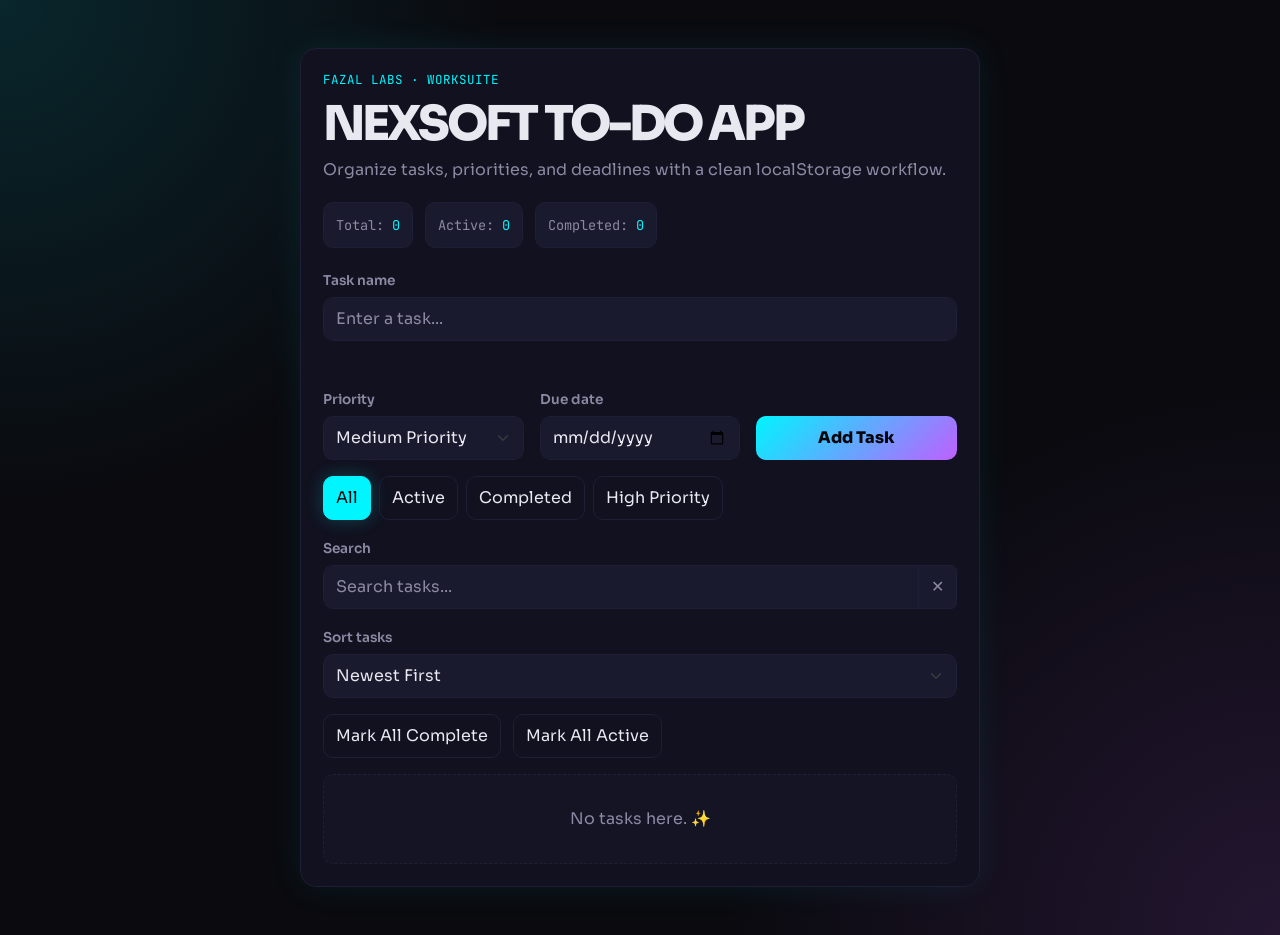
<file: index.html>
<!doctype html>
<html lang="en">

<head>
    <meta charset="UTF-8">
    <meta name="viewport" content="width=device-width, initial-scale=1.0">
    <meta name="description"
        content="A responsive dark neon to-do app with localStorage, priorities, due dates, filters, search, and sorting.">

    <title>Nexsoft To-Do App | Task Manager with Priorities &amp; Due Dates</title>
    <link rel="icon" type="image/svg+xml" href="assets/favicon.svg" />

    <link rel="canonical" href="https://fazal305.github.io/nexsoft-todo-app/">

    <meta property="og:type" content="website">
    <meta property="og:url" content="https://fazal305.github.io/nexsoft-todo-app/">
    <meta property="og:title" content="Nexsoft To-Do App | Task Manager with Priorities &amp; Due Dates">
    <meta property="og:description"
        content="A responsive dark neon to-do app with localStorage, priorities, due dates, filters, search, and sorting.">

    <meta name="twitter:card" content="summary_large_image">
    <meta name="twitter:title" content="Nexsoft To-Do App | Task Manager with Priorities &amp; Due Dates">
    <meta name="twitter:description"
        content="A responsive dark neon to-do app with localStorage, priorities, due dates, filters, search, and sorting.">

    <link
        href="https://fonts.googleapis.com/css2?family=Sora:wght@400;500;600;700;800&family=JetBrains+Mono:wght@400;500&display=swap"
        rel="stylesheet">
    <link href="https://cdn.jsdelivr.net/npm/bootstrap@5.3.8/dist/css/bootstrap.min.css" rel="stylesheet">
    <link rel="stylesheet" href="styles.css">
    <script type="module">
        import { init } from "./bugwatcher.js";

        const { hostname } = window.location;
        const environment = /^(localhost|127\.0\.0\.1)$/.test(hostname)
          ? "development"
          : /-git-|-(?=[a-z]*\d)[a-z0-9]{9}-[a-z0-9]+\.vercel\.app$|^deploy-preview-\d+--.+\.netlify\.app$/.test(hostname)
            ? "staging"
            : "production";

        if (environment !== "development") {
          init({
            key: "bwp_pk_3RBxreHyb7oPmwvGSGaI0Yw84e1qXIYfKi3ierns",
            endpoint: "https://bugwatcher-pings-api.onrender.com/api/v1/ping",
            environment,
            maxReports: 20,
          });
        }
    </script>
</head>

<body>
    <main class="container py-5">
        <section class="row justify-content-center" aria-label="To-do app">
            <div class="col-12 col-lg-8">
                <div class="app-card">
                    <header class="app-header">
                        <p class="brand-label">Fazal Labs · WorkSuite</p>
                        <h1 class="app-title">Nexsoft To-Do App</h1>
                        <p class="app-subtitle">
                            Organize tasks, priorities, and deadlines with a clean localStorage workflow.
                        </p>
                    </header>

                    <section class="stats-row" aria-label="Task statistics">
                        <div class="stat-box">
                            Total:
                            <span id="total-count">0</span>
                        </div>

                        <div class="stat-box">
                            Active:
                            <span id="active-count">0</span>
                        </div>

                        <div class="stat-box">
                            Completed:
                            <span id="completed-count">0</span>
                        </div>
                    </section>

                    <section class="task-form" aria-label="Add a new task">
                        <label class="form-label" for="task-input">Task name</label>
                        <input type="text" id="task-input" class="form-control" placeholder="Enter a task..."
                            autocomplete="off">

                        <small id="validation-message" class="validation-message" aria-live="polite"></small>

                        <div class="row g-3 mt-1">
                            <div class="col-md-4">
                                <label class="form-label" for="priority-select">Priority</label>
                                <select id="priority-select" class="form-select">
                                    <option value="medium">Medium Priority</option>
                                    <option value="low">Low Priority</option>
                                    <option value="high">High Priority</option>
                                </select>
                            </div>

                            <div class="col-md-4">
                                <label class="form-label" for="due-date-input">Due date</label>
                                <input type="date" id="due-date-input" class="form-control">
                            </div>

                            <div class="col-md-4 d-grid align-items-end">
                                <button id="add-btn" class="btn add-btn" type="button">
                                    Add Task
                                </button>
                            </div>
                        </div>
                    </section>

                    <section class="filters-section" aria-label="Task filters">
                        <div class="d-flex flex-wrap gap-2">
                            <button class="btn filter-btn active-filter" type="button" data-filter="all">
                                All
                            </button>

                            <button class="btn filter-btn" type="button" data-filter="active">
                                Active
                            </button>

                            <button class="btn filter-btn" type="button" data-filter="completed">
                                Completed
                            </button>

                            <button class="btn filter-btn" type="button" data-filter="high-priority">
                                High Priority
                            </button>
                        </div>
                    </section>

                    <section class="search-section" aria-label="Search tasks">
                        <label class="form-label" for="search-input">Search</label>

                        <div class="input-group">
                            <input type="text" id="search-input" class="form-control" placeholder="Search tasks..."
                                autocomplete="off">

                            <button id="clear-search-btn" class="btn btn-outline-secondary" type="button"
                                aria-label="Clear search">
                                ✕
                            </button>
                        </div>
                    </section>

                    <section class="sort-section" aria-label="Sort tasks">
                        <label class="form-label" for="sort-select">Sort tasks</label>

                        <select id="sort-select" class="form-select">
                            <option value="newest">Newest First</option>
                            <option value="oldest">Oldest First</option>
                            <option value="priority">Priority (High First)</option>
                            <option value="due-date">Due Date</option>
                        </select>
                    </section>

                    <section class="bulk-actions" aria-label="Bulk task actions">
                        <button id="mark-all-complete-btn" class="btn bulk-btn" type="button">
                            Mark All Complete
                        </button>

                        <button id="mark-all-active-btn" class="btn bulk-btn" type="button">
                            Mark All Active
                        </button>

                        <button id="clear-completed-btn" class="btn clear-btn" type="button">
                            Clear Completed
                        </button>
                    </section>

                    <section id="task-list" class="task-list" aria-label="Task list"></section>

                    <div id="empty-state" class="empty-state">
                        No tasks here. ✨
                    </div>
                </div>
            </div>
        </section>
    </main>

    <div id="success-toast" class="success-toast" role="status" aria-live="polite"></div>

    <script src="https://code.jquery.com/jquery-3.7.1.min.js"></script>
    <script src="https://cdn.jsdelivr.net/npm/bootstrap@5.3.8/dist/js/bootstrap.bundle.min.js"></script>
    <script src="script.js"></script>
</body>

</html>
</file>
<file: styles.css>
:root {
  --bg: #0a0a0f;
  --surface: #111120;
  --surface-2: #1a1a2e;
  --border: #1e1e35;
  --cyan: #00f5ff;
  --purple: #bf5fff;
  --green: #00ff88;
  --amber: #f5a623;
  --red: #ff3860;
  --text: #e8e8f0;
  --muted: #8b89a3;
  --transition: 0.25s ease;
  --radius: 10px;
}

* {
  box-sizing: border-box;
}

html {
  min-height: 100%;
}

body {
  min-height: 100vh;
  margin: 0;
  font-family: "Sora", sans-serif;
  color: var(--text);
  background:
    radial-gradient(
      circle at top left,
      rgba(0, 245, 255, 0.12),
      transparent 32%
    ),
    radial-gradient(
      circle at bottom right,
      rgba(191, 95, 255, 0.14),
      transparent 35%
    ),
    var(--bg);
  overflow-x: hidden;
}

.app-card {
  width: 100%;
  max-width: 680px;
  margin: 0 auto;
  padding: 1.35rem;
  background: rgba(17, 17, 32, 0.95);
  border: 1px solid var(--border);
  border-radius: 16px;
  box-shadow: 0 0 35px rgba(0, 245, 255, 0.08);
}

.app-header {
  margin-bottom: 1.25rem;
}

.brand-label {
  margin: 0 0 0.35rem;
  color: var(--cyan);
  font-family: "JetBrains Mono", monospace;
  font-size: 0.78rem;
  letter-spacing: 0.08em;
  text-transform: uppercase;
}

.app-title {
  margin: 0;
  font-size: clamp(1.75rem, 7vw, 3rem);
  font-weight: 800;
  letter-spacing: -0.06em;
  text-transform: uppercase;
}

.app-subtitle {
  margin: 0.35rem 0 0;
  color: var(--muted);
}

.stats-row {
  display: flex;
  flex-wrap: wrap;
  gap: 0.75rem;
  margin-bottom: 1.25rem;
}

.stat-box {
  min-height: 44px;
  padding: 0.75rem;
  border: 1px solid var(--border);
  border-radius: var(--radius);
  background: var(--surface-2);
  color: var(--muted);
  font-family: "JetBrains Mono", monospace;
  font-size: 0.85rem;
}

.stat-box span {
  color: var(--cyan);
}

.task-form,
.filters-section,
.search-section,
.sort-section,
.bulk-actions {
  margin-bottom: 1rem;
}

.form-label {
  margin-bottom: 0.35rem;
  color: var(--muted);
  font-size: 0.85rem;
  font-weight: 600;
}

.form-control,
.form-select {
  min-height: 44px;
  color: var(--text);
  background-color: var(--surface-2);
  border: 1px solid var(--border);
  border-radius: var(--radius);
}

.form-control:focus,
.form-select:focus,
.btn:focus-visible,
.task-checkbox:focus-visible,
.delete-btn:focus-visible {
  border-color: var(--cyan);
  box-shadow: 0 0 0 0.2rem rgba(0, 245, 255, 0.18);
  outline: none;
}

.form-control::placeholder {
  color: var(--muted);
}

.validation-message {
  display: block;
  min-height: 20px;
  margin-top: 0.35rem;
  color: var(--red);
  font-size: 0.85rem;
}

.add-btn {
  min-height: 44px;
  border: 0;
  border-radius: var(--radius);
  color: #05050a;
  font-weight: 800;
  background: linear-gradient(135deg, var(--cyan), var(--purple));
  transition: var(--transition);
}

.add-btn:hover {
  transform: translateY(-1px);
  box-shadow: 0 0 22px rgba(0, 245, 255, 0.25);
}

.filter-btn,
.bulk-btn,
.clear-btn {
  min-height: 44px;
  color: var(--text);
  border: 1px solid var(--border);
  border-radius: var(--radius);
  background: transparent;
  transition: var(--transition);
}

.filter-btn:hover,
.bulk-btn:hover {
  color: var(--cyan);
  border-color: var(--cyan);
}

.active-filter {
  color: #05050a;
  border-color: var(--cyan);
  background: var(--cyan);
  box-shadow: 0 0 18px rgba(0, 245, 255, 0.22);
}

.clear-btn {
  color: var(--red);
  border-color: rgba(255, 56, 96, 0.35);
}

.clear-btn:hover {
  color: #ffffff;
  background: var(--red);
}

.bulk-actions {
  display: flex;
  flex-wrap: wrap;
  gap: 0.75rem;
}

.task-list {
  display: grid;
  gap: 0.75rem;
}

.task-item {
  display: none;
  position: relative;
  padding: 0.9rem 3rem 0.9rem 0.9rem;
  border: 1px solid var(--border);
  border-left: 4px solid var(--cyan);
  border-radius: var(--radius);
  background: var(--surface-2);
  transition: var(--transition);
}

.task-item:hover {
  transform: translateY(-1px);
}

.task-item.priority-low {
  border-left-color: var(--green);
}

.task-item.priority-medium {
  border-left-color: var(--amber);
}

.task-item.priority-high {
  border-left-color: var(--red);
}

.task-item.priority-high:hover {
  box-shadow: 0 0 20px rgba(255, 56, 96, 0.18);
}

.task-content {
  display: flex;
  align-items: flex-start;
  gap: 0.75rem;
}

.task-checkbox {
  display: grid;
  place-items: center;
  flex: 0 0 24px;
  width: 24px;
  height: 24px;
  margin-top: 0.15rem;
  border: 2px solid var(--cyan);
  border-radius: 50%;
  color: var(--bg);
  background: transparent;
  cursor: pointer;
  transition: var(--transition);
}

.task-checkbox.completed {
  border-color: var(--green);
  background: var(--green);
}

.task-text {
  margin: 0;
  line-height: 1.45;
  word-break: break-word;
}

.task-item.completed {
  opacity: 0.55;
}

.task-item.completed .task-text {
  text-decoration: line-through;
}

.task-meta {
  display: flex;
  flex-wrap: wrap;
  gap: 0.5rem;
  margin-top: 0.4rem;
  color: var(--muted);
  font-family: "JetBrains Mono", monospace;
  font-size: 0.75rem;
}

.priority-pill {
  text-transform: uppercase;
}

.due-date.overdue {
  color: var(--red);
}

.due-date.today {
  color: var(--amber);
}

.delete-btn {
  position: absolute;
  top: 0.75rem;
  right: 0.75rem;
  width: 34px;
  height: 34px;
  border: 0;
  border-radius: 50%;
  color: var(--red);
  background: rgba(255, 56, 96, 0.08);
  opacity: 0;
  transition: var(--transition);
}

.task-item:hover .delete-btn,
.delete-btn:focus-visible {
  opacity: 1;
}

.delete-btn:hover {
  color: #ffffff;
  background: var(--red);
}

.empty-state {
  display: none;
  padding: 2rem 1rem;
  text-align: center;
  color: var(--muted);
  border: 1px dashed var(--border);
  border-radius: var(--radius);
  background: rgba(26, 26, 46, 0.45);
}

#clear-search-btn {
  min-height: 44px;
  color: var(--muted);
  border-color: var(--border);
  background: var(--surface-2);
}

#clear-search-btn:hover {
  color: var(--red);
}

@media (max-width: 576px) {
  .container {
    padding-inline: 0.75rem;
  }

  .app-card {
    padding: 1rem;
  }

  .stats-row,
  .bulk-actions {
    display: grid;
    grid-template-columns: 1fr;
  }

  .filter-btn,
  .bulk-btn,
  .clear-btn {
    width: 100%;
  }

  .delete-btn {
    opacity: 1;
  }
}

.success-toast {
  display: none;
  position: fixed;
  bottom: 24px;
  left: 50%;
  transform: translateX(-50%);
  z-index: 1080;
  padding: 0.6rem 1.1rem;
  border: 1px solid var(--green);
  border-radius: var(--radius);
  background: var(--surface-2);
  color: var(--green);
  font-size: 0.9rem;
  box-shadow: 0 8px 24px rgba(0, 0, 0, 0.35);
}
</file>
